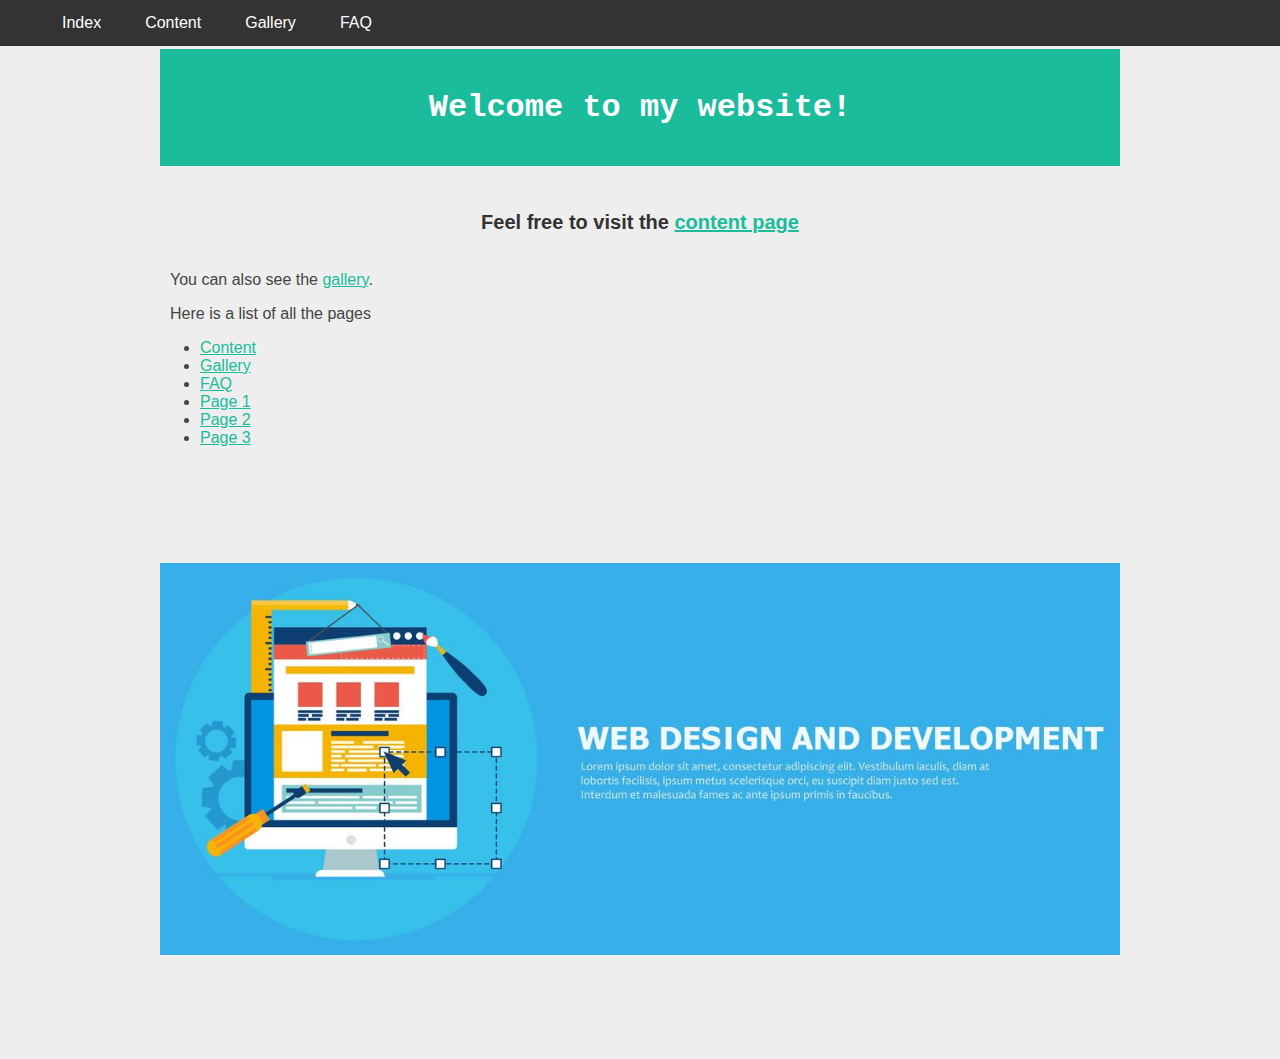
<file: index.html>
<!DOCTYPE html>
<html lang='en'>

<head>
  <meta charset='UTF-8' />
  <meta name="viewport" content="width=device-width,initial-scale=1">
  <meta http-equiv="X-UA-Compatible" content="IE=edge,chrome=1">
  <meta name="HandheldFriendly" content="true">
  <title>Home</title>
  <link rel='stylesheet' href='css/global-style.css' />
  <link rel='stylesheet' href='css/index-style.css' />
</head>

<body>
  <div class="container">
    <div class="navbar">
      <ul>
        <li><a href="index.html">Index</a></li>
        <li><a href="content.html">Content</a></li>
        <li><a href="gallery.html">Gallery</a></li>
        <li><a href="FAQ/faq.html">FAQ</a></li>
      </ul>
    </div>

    <h1> Welcome to my website! </h1>
    <h2>Feel free to visit the <a href="content.html">content page</a></h2>
    <p>You can also see the <a href="gallery.html">gallery</a>.</p>
    <p>Here is a list of all the pages</p>
    <ul>
      <li><a href="content.html">Content</a></li>
      <li><a href="gallery.html">Gallery</a></li>
      <li><a href="FAQ/faq.html">FAQ</a></li>
      <li><a href="page1.html">Page 1</a></li>
      <li><a href="page2.html">Page 2</a></li>
      <li><a href="page3.html">Page 3</a></li>
    </ul>
    <img class="banner" src="images/banner.jpg">
  </div>
</body>

</html>
</file>
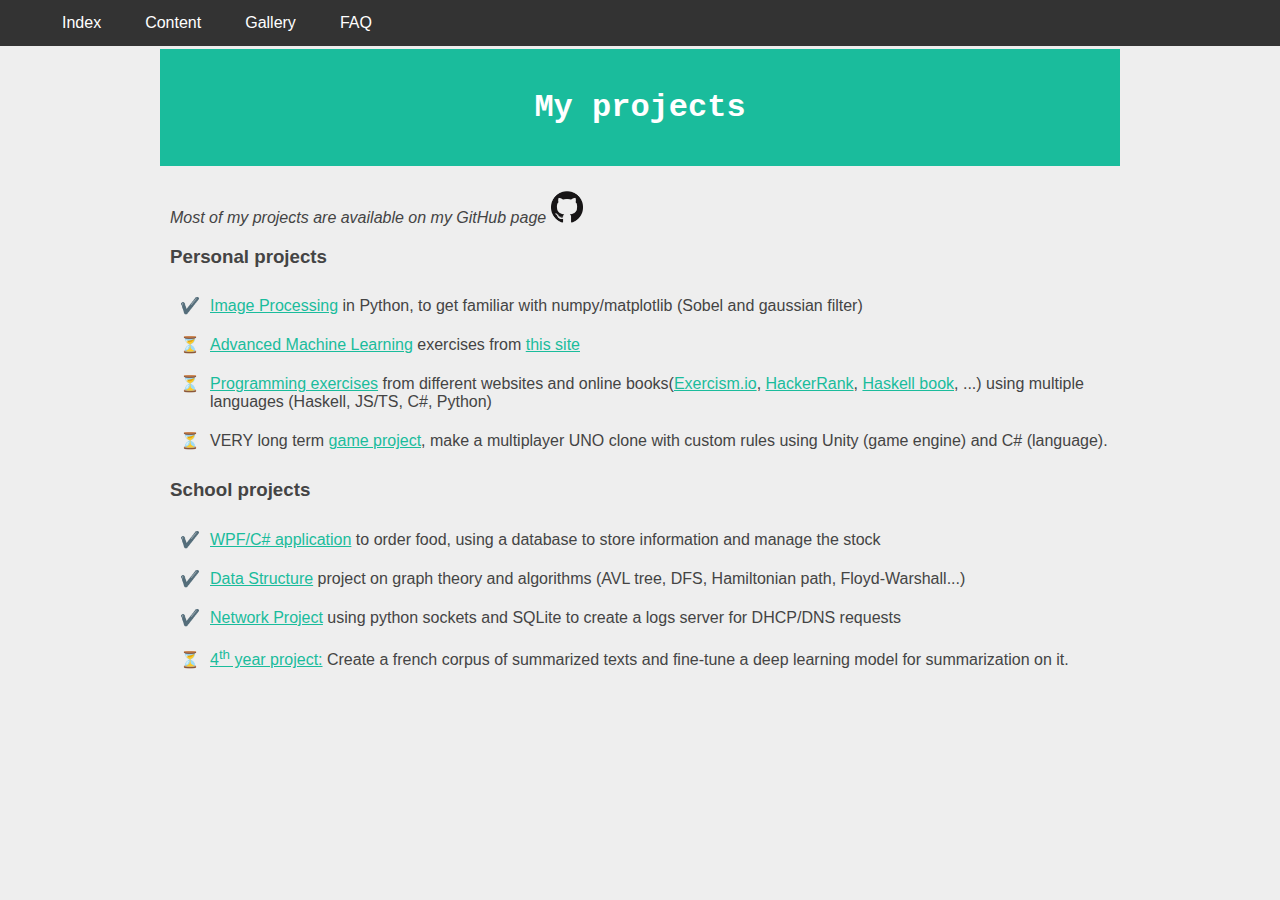
<file: content.html>
<!DOCTYPE html>

<head>
  <meta charset='UTF-8' />
  <meta name="viewport" content="width=device-width,initial-scale=1">
  <meta http-equiv="X-UA-Compatible" content="IE=edge,chrome=1">
  <meta name="HandheldFriendly" content="true">
  <title>Content page</title>
  <link rel='stylesheet' href='css/global-style.css' />
  <link rel='stylesheet' href='css/content-style.css' />
</head>

<body>
  <div class="container">
    <div class="navbar">
      <ul>
        <li><a href="index.html">Index</a></li>
        <li><a href="content.html">Content</a></li>
        <li><a href="gallery.html">Gallery</a></li>
        <li><a href="FAQ/faq.html">FAQ</a></li>
      </ul>
    </div>

    <div class="projects">
      <div id="home" onclick="goHome()">
        <h1>My projects</h1>
        <script>
          function goHome() {
            const button = document.getElementById("home");
            button.onclick = window.location.href = "index.html";
          }
        </script>
      </div>
      <p><em> Most of my projects are available on my GitHub page
          <a href="https://github.com/mlouward" target="_blank" rel="noopener noreferrer">
            <img height="32px" src="images/GitHub-Mark-120px-plus.png" alt="github page link">
          </a>
        </em>
      </p>

      <h3>Personal projects</h3>
      <ul>
        <div class="finished">
          <li><a href="https://github.com/mlouward/Fun/tree/master/Image%20Processing" target="_blank"
              rel="noopener noreferrer">Image Processing</a> in Python, to get familiar with numpy/matplotlib (Sobel and
            gaussian filter)</li>
        </div>
        <div class="ongoing">
          <li><a href="https://github.com/mlouward/Fun/tree/master/ML" target="_blank" rel="noopener noreferrer">
              Advanced Machine Learning</a> exercises from <a href="https://weifoo.gitbooks.io/noml/content/"
              target="_blank" rel="noopener noreferrer">this site</a></li>
          <li><a href="https://github.com/mlouward/Fun/tree/master/Problems" target="_blank" rel="noopener noreferrer">
              Programming exercises</a> from different websites and online books(<a href="https://exercism.io"
              target="_blank" rel="noopener noreferrer">Exercism.io</a>, <a href="https://hackerrank.com"
              target="_blank" rel="noopener noreferrer">HackerRank</a>, <a
              href="https://upload.wikimedia.org/wikipedia/commons/a/aa/Write_Yourself_a_Scheme_in_48_Hours.pdf"
              target="_blank" rel="noopener noreferrer">Haskell book</a>, ...) using multiple languages (Haskell, JS/TS,
            C#,
            Python)</li>
          <li>VERY long term <a href="https://github.com/mlouward/Fun/tree/master/UnoCompetitif" target="_blank"
              rel="noopener noreferrer">game project</a>, make a multiplayer UNO clone with custom rules using Unity
            (game
            engine) and C# (language).</li>
        </div>
      </ul>


      <h3>School projects</h3>
      <ul>
        <div class="finished">
          <li><a href="https://github.com/mlouward/DM-Startup-Cooking" target="_blank" rel="noopener noreferrer">WPF/C#
              application</a> to order food, using a database to store information and manage the stock</li>
          <li><a href="https://github.com/mlouward/ADSA-Project" target="_blank" rel="noopener noreferrer">Data
              Structure</a> project on graph theory and algorithms (AVL tree, DFS, Hamiltonian path, Floyd-Warshall...)
          </li>
          <li><a href="https://github.com/mlouward/DHCP-DNS-Server" target="_blank" rel="noopener noreferrer">Network
              Project</a> using python sockets and SQLite to create a logs server for DHCP/DNS requests</li>
        </div>
        <div class="ongoing">
          <li><a href="https://www.thesis.press" target="_blank" rel="noopener noreferrer">4<sup>th</sup> year
              project:</a> Create a french corpus of summarized texts and fine-tune a deep learning model for
            summarization on it.
          </li>
        </div>
      </ul>
    </div>

  </div>
</body>
</file>
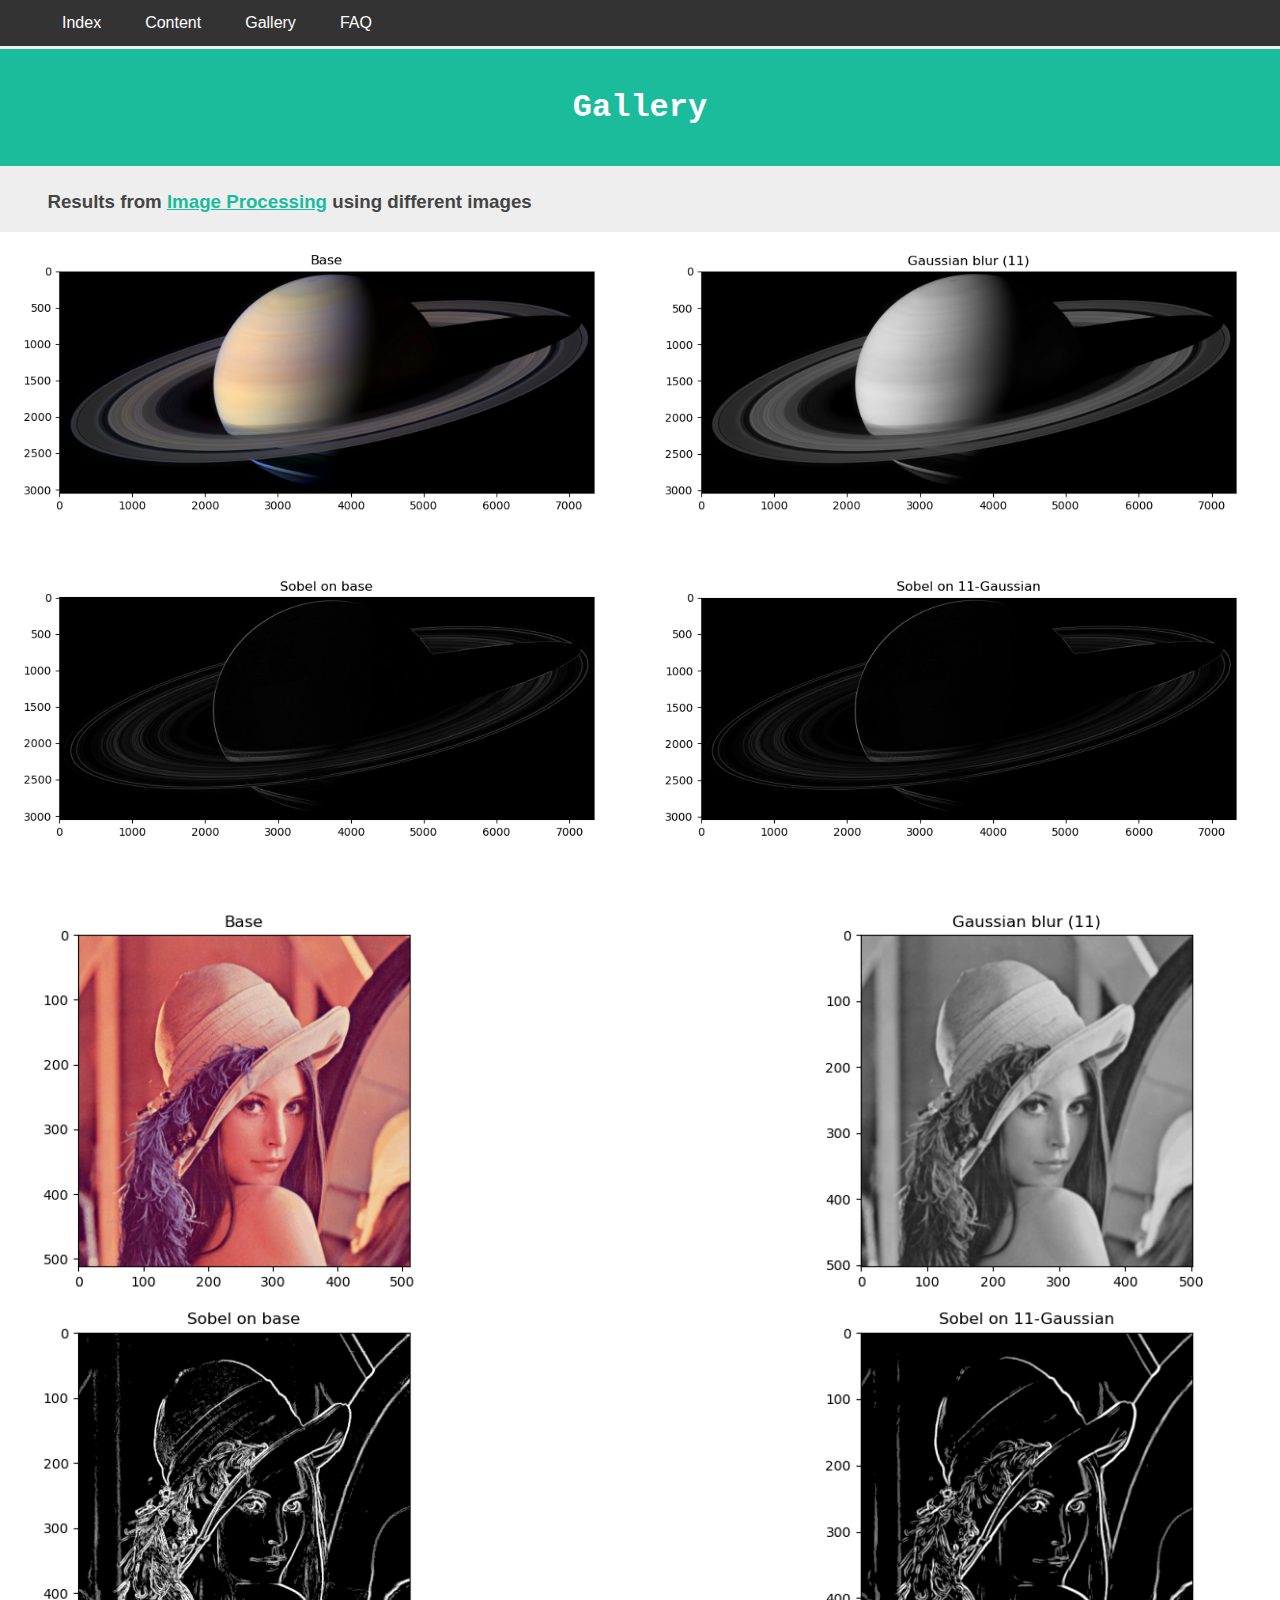
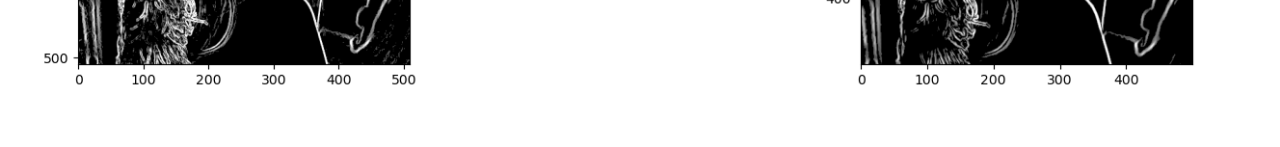
<file: gallery.html>
<!DOCTYPE html>

<head>
  <meta charset='UTF-8' />
  <meta name="viewport" content="width=device-width,initial-scale=1">
  <meta http-equiv="X-UA-Compatible" content="IE=edge,chrome=1">
  <meta name="HandheldFriendly" content="true">
  <title>Gallery</title>
  <link rel='stylesheet' href='css/global-style.css' />
  <link rel='stylesheet' href='css/gallery-style.css' />
</head>

<body>
  <div class="container">
    <div class="navbar">
      <ul>
        <li><a href="index.html">Index</a></li>
        <li><a href="content.html">Content</a></li>
        <li><a href="gallery.html">Gallery</a></li>
        <li><a href="FAQ/faq.html">FAQ</a></li>
      </ul>
    </div>

    <div id="home" onclick="goHome()">
      <h1>Gallery</h1>
      <script>
        function goHome() {
          const button = document.getElementById("home");
          button.onclick = window.location.href = "index.html";
        }
      </script>
    </div>

    <h3>&emsp;&emsp;Results from <a href="https://github.com/mlouward/Fun/blob/master/Image%20Processing"
        target="_blank" rel="noopener noreferrer">Image Processing</a> using different images</h3>
    <img class="center" src="images/filter-saturn-res.png">
    <img class="center" src="images/filter-portrait-res.png">

  </div>
</body>
</file>
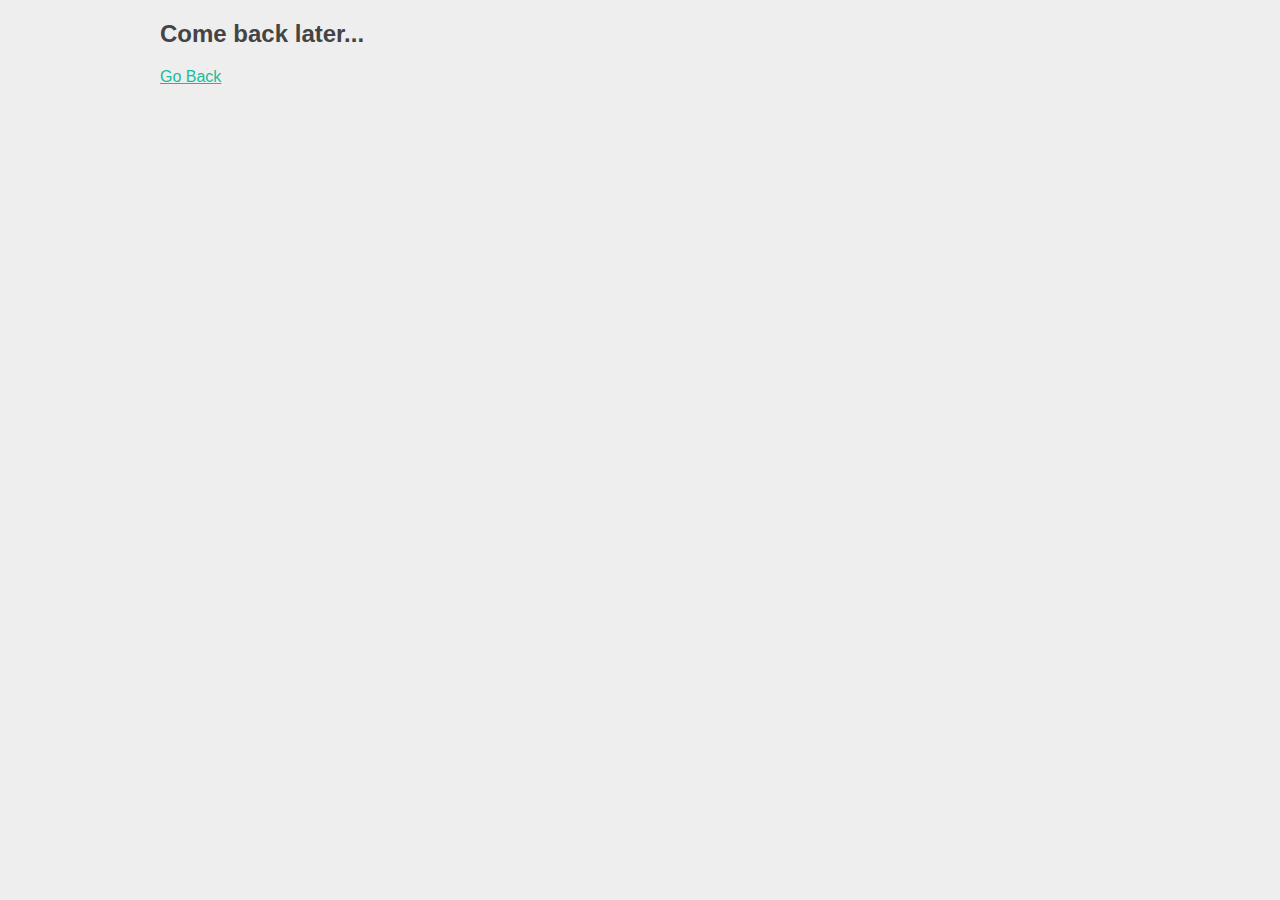
<file: page1.html>
<!DOCTYPE html>

<head>
  <meta charset='UTF-8' />
  <title>Page 1</title>
  <link rel='stylesheet' href='css/global-style.css' />
</head>


<body>
  <h2>Come back later...</h2>
  <a href="javascript:history.back()">Go Back</a>
</body>
</file>
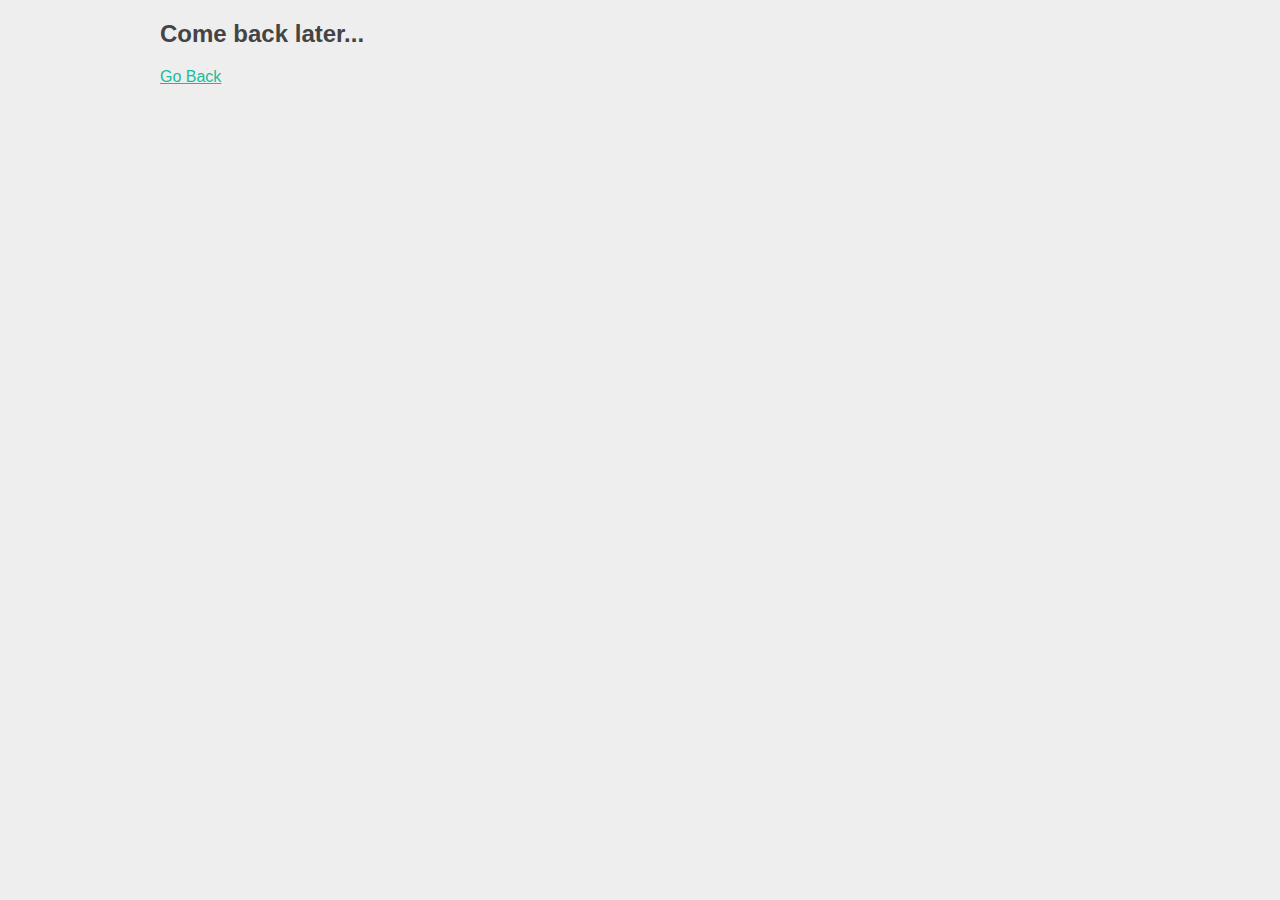
<file: page2.html>
<!DOCTYPE html>

<head>
  <meta charset='UTF-8' />
  <title>Page 2</title>
  <link rel='stylesheet' href='css/global-style.css' />
</head>


<body>
  <h2>Come back later...</h2>
  <a href="javascript:history.back()">Go Back</a>
</body>
</file>
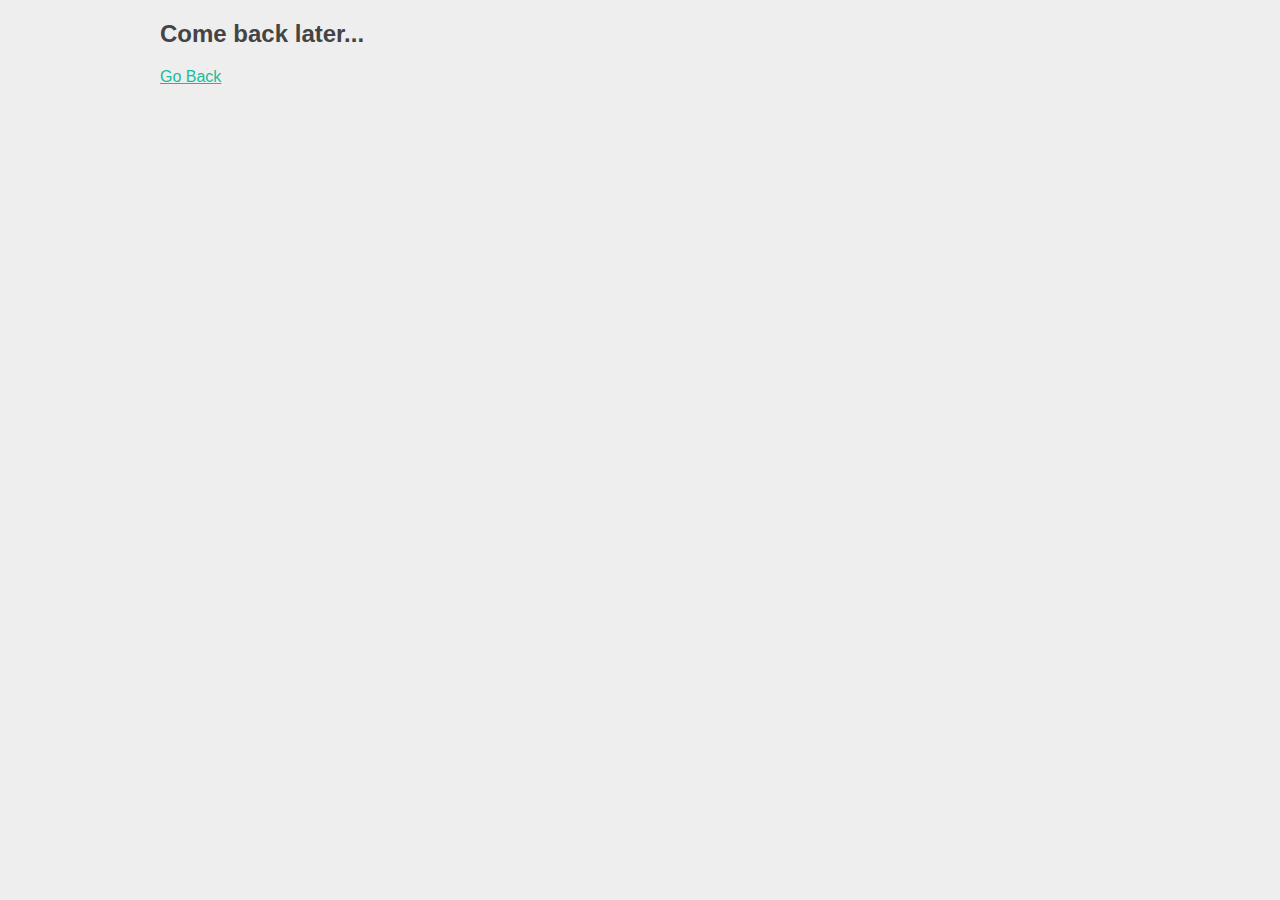
<file: page3.html>
<!DOCTYPE html>

<head>
  <meta charset='UTF-8' />
  <title>Page 3</title>
  <link rel='stylesheet' href='css/global-style.css' />
</head>


<body>
  <h2>Come back later...</h2>
  <a href="javascript:history.back()">Go Back</a>
</body>
</file>
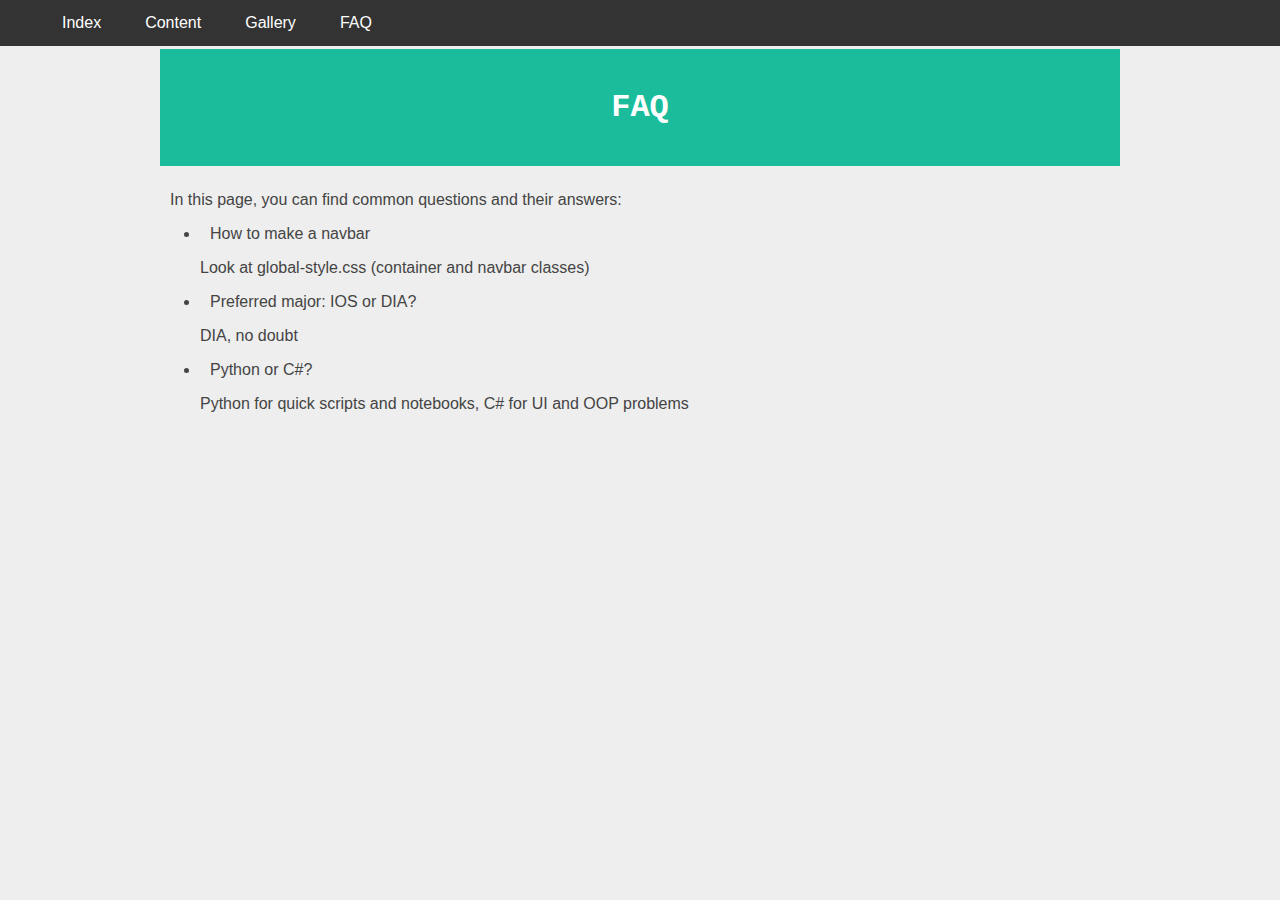
<file: FAQ/faq.html>
<!DOCTYPE html>

<head>
  <meta charset='UTF-8' />
  <meta name="viewport" content="width=device-width,initial-scale=1">
  <meta http-equiv="X-UA-Compatible" content="IE=edge,chrome=1">
  <meta name="HandheldFriendly" content="true">
  <title>FAQ</title>
  <link rel='stylesheet' href='../css/global-style.css' />
</head>

<body>
  <div class="container">

    <div class="navbar">
      <ul>
        <li><a href="../index.html">Index</a></li>
        <li><a href="../content.html">Content</a></li>
        <li><a href="../gallery.html">Gallery</a></li>
        <li><a href="faq.html">FAQ</a></li>
      </ul>
    </div>
    <div id="home" onclick="goHome()">
      <h1>FAQ</h1>
      <script>
        function goHome() {
          const button = document.getElementById("home");
          button.onclick = window.location.href = "../index.html";
        }
      </script>
    </div>
    <p>In this page, you can find common questions and their answers:</p>
    <ul>
      <li>
        <p>How to make a navbar</p>
        Look at global-style.css (container and navbar classes)
      </li>
      <li>
        <p>Preferred major: IOS or DIA?</p>
        DIA, no doubt
      </li>
      <li>
        <p>Python or C#?</p>
        Python for quick scripts and notebooks, C# for UI and OOP problems
      </li>
    </ul>

  </div>
</body>
</file>
<file: css/global-style.css>
strong {
  color: #222;
}
/* Change cursor to hand when clickable */
#home:hover {
  cursor: pointer;
}
h1 {
  padding: 40px;
  text-align: center;
  background: #1abc9c;
  color: white;
  font-size: min(x-large, 34px);
  font-family: 'Courier New', Courier, monospace;
  margin: 0px;
}
a {
  color: #1abc9c;
}
body {
  margin: 0 auto;
  width: 100%;
  color: #444;
  background: #EEE;
  font-family: -apple-system, BlinkMacSystemFont, 'Segoe UI', Roboto, Oxygen, Ubuntu, Cantarell, 'Open Sans', 'Helvetica Neue', sans-serif;
}
p, li {
  font-size: medium;
}
p, h3 {
  padding: 0px 10px;
}
.container {
  width: 100%;
}
.navbar ul {
  list-style-type: none;
  width: 100%;
  left: 0%;
  top: 0%;
  background-color: #333;
  position: static;
  margin: 0px -40px;
  text-align: center;
}
.navbar li a {
  display: block;
  color: white;
  text-align: center;
  padding: 14px 0px;
  text-decoration: none;
}
img {
  max-width: 100%;
}

@media screen and (min-width: 960px) {
  body{
    width: 60em;
  }
  h1{
    margin: 25px 0px;
  }

  .navbar li {
    float: left;
  }
  .container {
    width: 100%;
    padding-top: 24px;
  }
  .navbar ul {
    position: fixed;
    margin: 0px 0px;
  }
  .navbar li a {
    text-align: left;
    padding: 14px 22px;
  }
}
</file>
<file: css/index-style.css>
h2 {
  padding: 20px;
  text-align: center;
  color: #333;
  font-size: 20px;
  font-family: 'Trebuchet MS', 'Lucida Sans Unicode', 'Lucida Grande', 'Lucida Sans', Arial, sans-serif;
}

img {
  width: 100%;
  padding: 100px 0px;
}

/*
.banner {
  object-fit: cover;

  width: 100%;
  height: 200px;
  object-position: 50% 100;
} */
</file>
<file: css/content-style.css>
body {
  font-family: -apple-system, BlinkMacSystemFont, 'Segoe UI', Roboto, Oxygen, Ubuntu, Cantarell, 'Open Sans', 'Helvetica Neue', sans-serif;
}

ul .ongoing li::marker {
  content: "⏳";
}

ul .finished li::marker {
  content: "✔️";
}



.projects ul li {
  padding: 10px;
}
</file>
<file: css/gallery-style.css>
img.center {
  max-width: 100%;
  display: block;
  margin: 0 auto;
}

@media screen and (min-width: 960px){
  body {
    /* Larger width on big viewports to see images better */
    width: 80em;
  }
}
</file>
